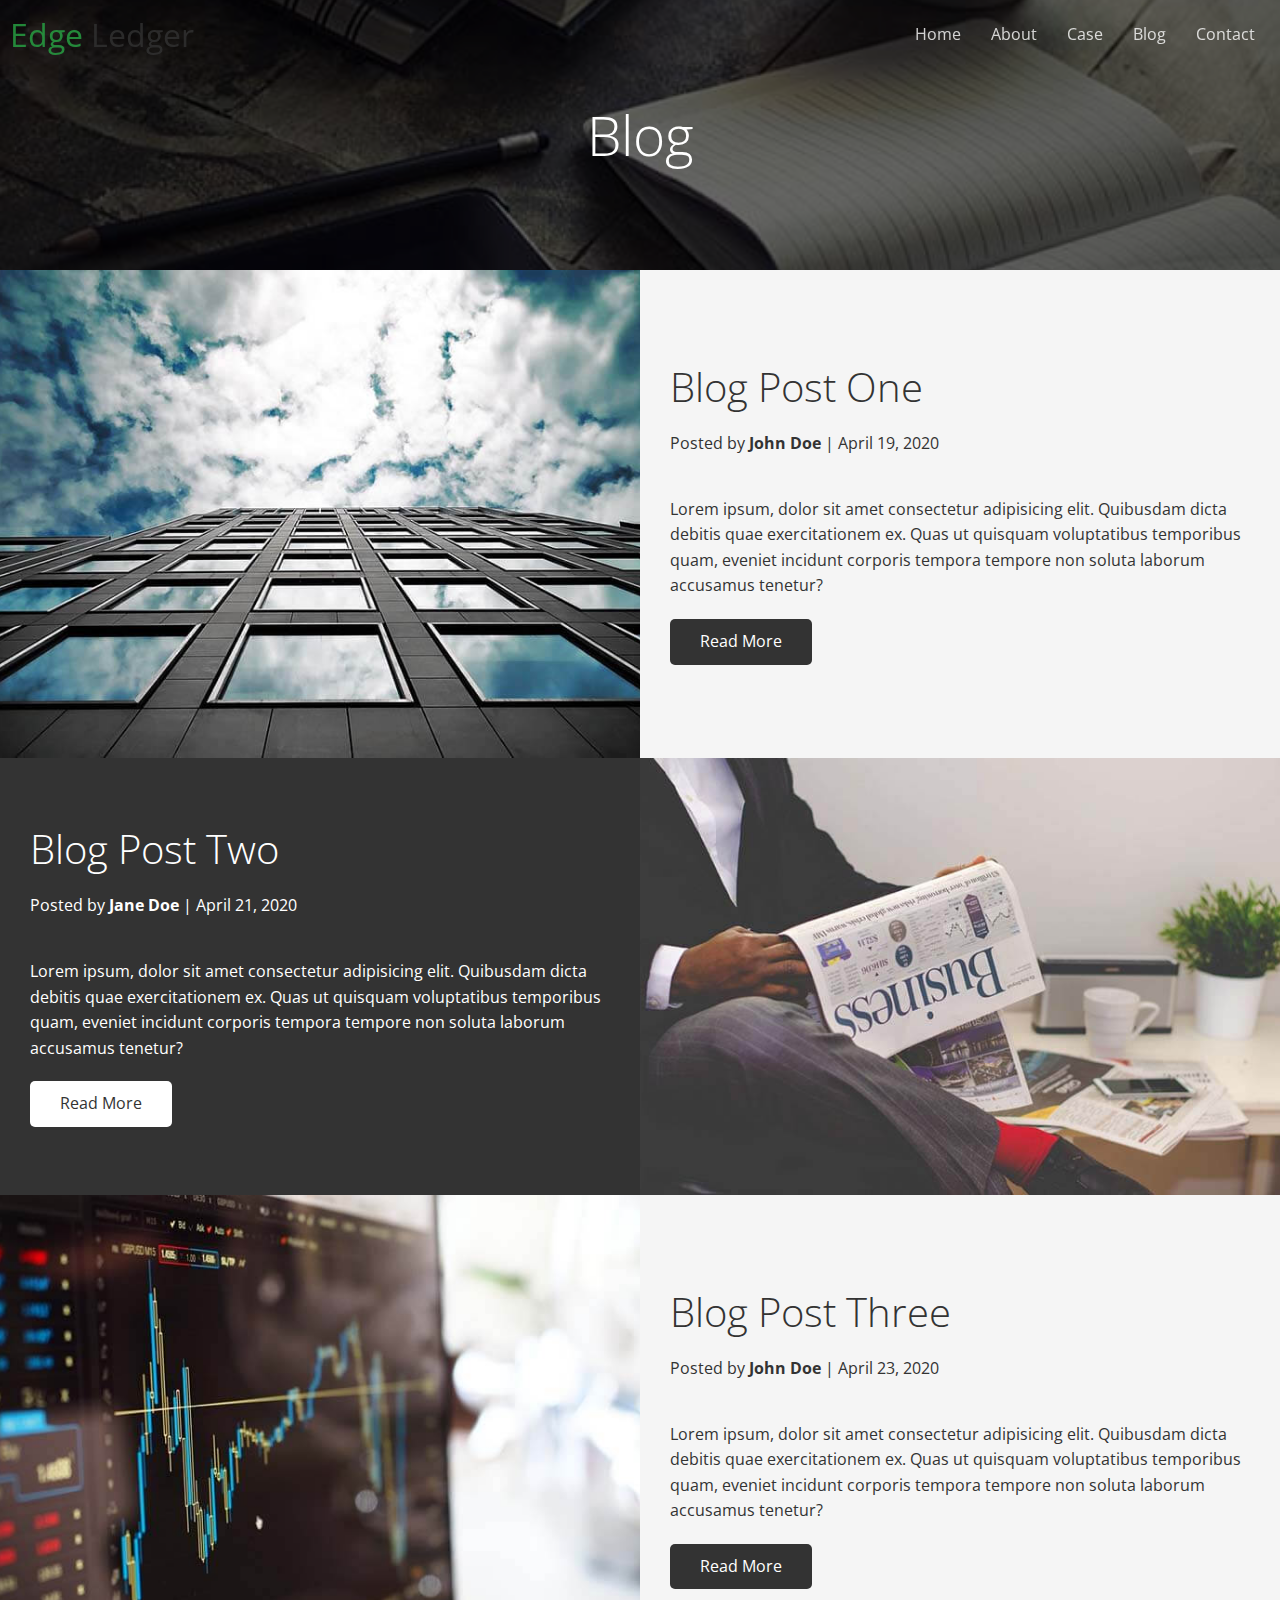
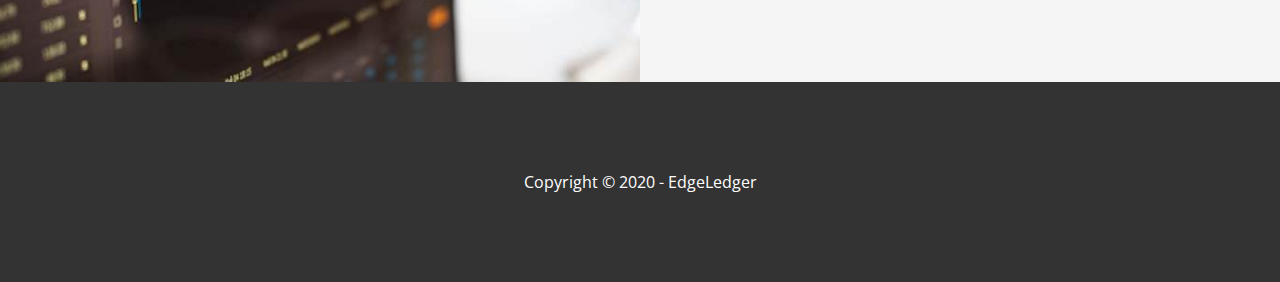
<file: blog.html>
<!DOCTYPE html>
<html lang="en">
  <head>
    <meta charset="UTF-8" />
    <meta http-equiv="X-UA-Compatible" content="IE=edge" />
    <meta name="viewport" content="width=device-width, initial-scale=1.0" />
    <link
      rel="stylesheet"
      href="https://cdnjs.cloudflare.com/ajax/libs/font-awesome/6.0.0-beta3/css/all.min.css"
      integrity="sha512-Fo3rlrZj/k7ujTnHg4CGR2D7kSs0v4LLanw2qksYuRlEzO+tcaEPQogQ0KaoGN26/zrn20ImR1DfuLWnOo7aBA=="
      crossorigin="anonymous"
      referrerpolicy="no-referrer"
    />
    <link rel="stylesheet" href="css/utilities.css" />
    <link rel="stylesheet" href="css/style.css" />
    <title>Read Our Blogs</title>
  </head>
  <body>
    <header class="hero blg">
      <div id="navbar" class="navbar top">
        <a href="index.html" id="home-link">
          <h1 class="logo">
            <span class="text-primary"
              ><i class="fas fa-book-open"></i>Edge</span
            >
            Ledger
          </h1>
        </a>
        <nav id="inner-nav">
          <ul>
            <li><a href="index.html">Home</a></li>
            <li><a href="index.html#about">About</a></li>
            <li><a href="index.html#cases">Case</a></li>
            <li><a href="index.html#blog">Blog</a></li>
            <li><a href="index.html#contact">Contact</a></li>
          </ul>
        </nav>
      </div>
      <div id="inner-nav" class="content">
        <h1>Blog</h1>
      </div>
    </header>

    <main>
      <article class="flex-columns">
        <div class="row">
          <div id="blog-img" class="column">
            <div class="column-1">
              <img src="/images/blog/blog1.jpg" alt="" />
            </div>
          </div>
          <div class="column">
            <div class="column-2 bg-light">
              <h2>Blog Post One</h2>
              <p class="meta">
                <i class="fas fa-user"></i> Posted by
                <strong>John Doe</strong> | April 19, 2020
              </p>
              <p>
                Lorem ipsum, dolor sit amet consectetur adipisicing elit.
                Quibusdam dicta debitis quae exercitationem ex. Quas ut quisquam
                voluptatibus temporibus quam, eveniet incidunt corporis tempora
                tempore non soluta laborum accusamus tenetur?
              </p>
              <a href="post.html" class="btn btn-dark"> Read More</a>
            </div>
          </div>
        </div>
      </article>
      <article class="flex-columns flex-reverse">
        <div class="row">
          <div class="column">
            <div class="column-2 bg-dark">
              <h2>Blog Post Two</h2>
              <p class="meta">
                <i class="fas fa-user"></i> Posted by
                <strong>Jane Doe</strong> | April 21, 2020
              </p>
              <p>
                Lorem ipsum, dolor sit amet consectetur adipisicing elit.
                Quibusdam dicta debitis quae exercitationem ex. Quas ut quisquam
                voluptatibus temporibus quam, eveniet incidunt corporis tempora
                tempore non soluta laborum accusamus tenetur?
              </p>
              <a href="post.html" class="btn btn-light"> Read More</a>
            </div>
          </div>
          <div id="blog-img" class="column">
            <div class="column-1">
              <img src="/images/blog/blog2.jpg" alt="" />
            </div>
          </div>
        </div>
      </article>
      <article class="flex-columns">
        <div class="row">
          <div id="blog-img" class="column">
            <div class="column-1">
              <img src="/images/blog/blog3.jpg" alt="" />
            </div>
          </div>
          <div class="column">
            <div class="column-2 bg-light">
              <h2>Blog Post Three</h2>
              <p class="meta">
                <i class="fas fa-user"></i> Posted by
                <strong>John Doe</strong> | April 23, 2020
              </p>
              <p>
                Lorem ipsum, dolor sit amet consectetur adipisicing elit.
                Quibusdam dicta debitis quae exercitationem ex. Quas ut quisquam
                voluptatibus temporibus quam, eveniet incidunt corporis tempora
                tempore non soluta laborum accusamus tenetur?
              </p>
              <a href="post.html" class="btn btn-dark"> Read More</a>
            </div>
          </div>
        </div>
      </article>
    </main>
    <footer class="footer bg-dark">
      <div class="socials">
        <a href="#"><i class="fab fa-facebook fa-2x"></i></a>
        <a href="#"><i class="fab fa-twitter fa-2x"></i></a>
        <a href="#"><i class="fab fa-youtube fa-2x"></i></a>
        <a href="#"><i class="fab fa-linkedin fa-2x"></i></a>
      </div>
      <p>Copyright &copy; 2020 - EdgeLedger</p>
    </footer>

    <script>
      const navbar = document.getElementById("navbar");
      let scrolled = false;

      window.onscroll = function () {
        if (window.pageYOffset > 100) {
          navbar.classList.remove("top");
          if (!scrolled) {
            navbar.style.transform = "translateY(-70px)";
          }
          setTimeout(function () {
            navbar.style.transform = "translateY(0px)";
            scrolled = true;
          }, 200);
        } else {
          navbar.classlist.add("top");
          scrolled = false;
        }
      };
    </script>
  </body>
</html>
</file>
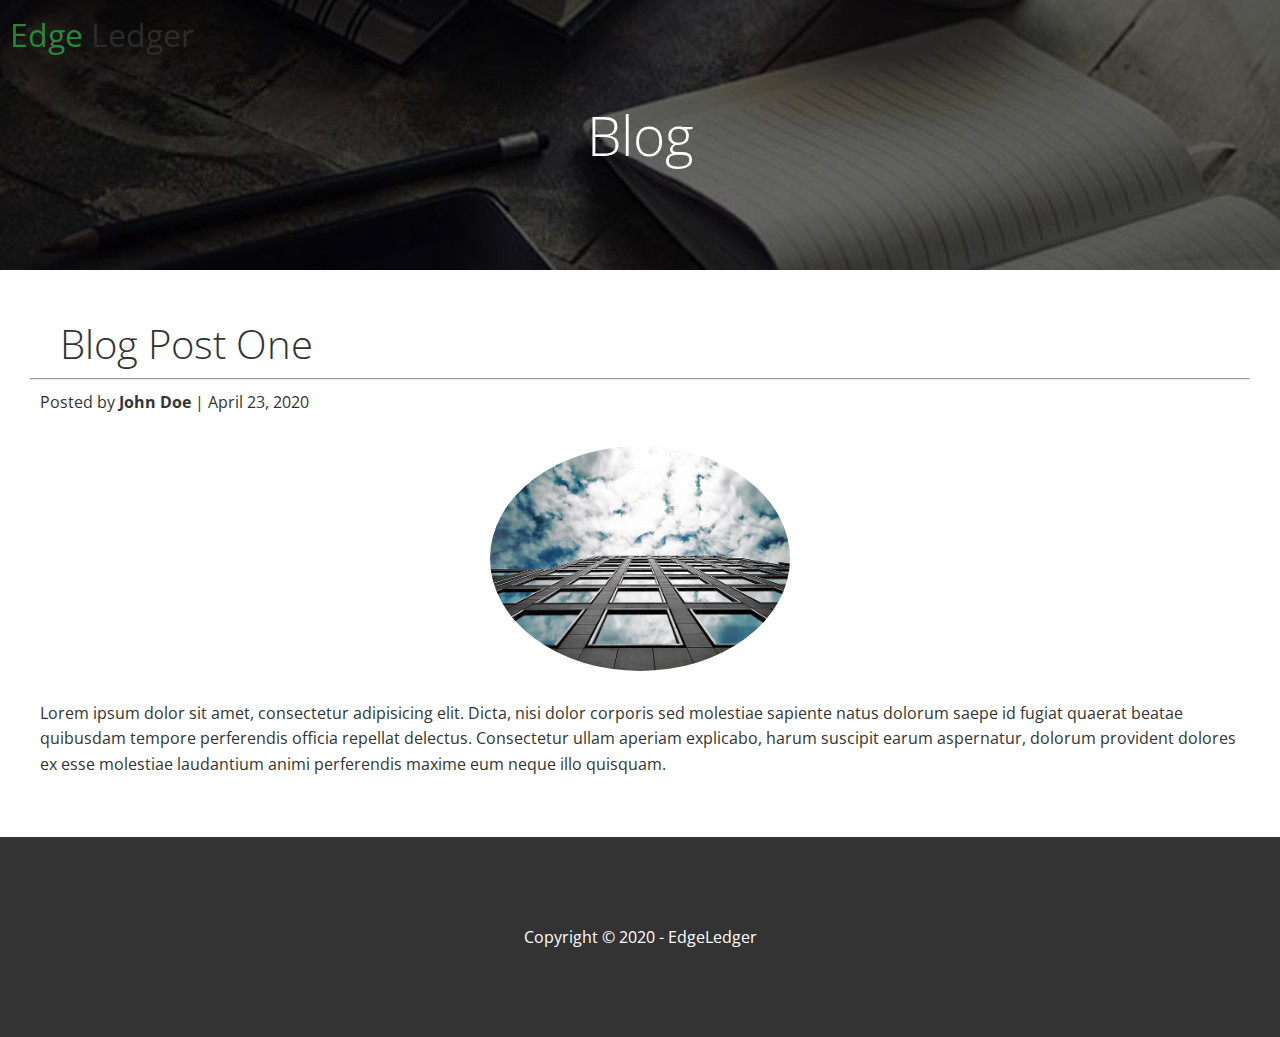
<file: post.html>
<!DOCTYPE html>
<html lang="en">
  <head>
    <meta charset="UTF-8" />
    <meta http-equiv="X-UA-Compatible" content="IE=edge" />
    <meta name="viewport" content="width=device-width, initial-scale=1.0" />
    <link
      rel="stylesheet"
      href="https://cdnjs.cloudflare.com/ajax/libs/font-awesome/6.0.0-beta3/css/all.min.css"
      integrity="sha512-Fo3rlrZj/k7ujTnHg4CGR2D7kSs0v4LLanw2qksYuRlEzO+tcaEPQogQ0KaoGN26/zrn20ImR1DfuLWnOo7aBA=="
      crossorigin="anonymous"
      referrerpolicy="no-referrer"
    />
    <link rel="stylesheet" href="css/utilities.css" />
    <link rel="stylesheet" href="css/style.css" />
    <title>Post One</title>
  </head>
  <body>
    <header class="hero blg">
      <div id="navbar" class="navbar top">
        <a href="index.html" id="home-link">
          <h1 class="logo">
            <span class="text-primary"
              ><i class="fas fa-book-open"></i>Edge</span
            >
            Ledger
          </h1>
        </a>
      </div>
      <div id="blog-img" class="content">
        <h1>Blog</h1>
      </div>
    </header>

    <main>
      <section class="post">
        <h2>Blog Post One</h2>
        <hr />
        <p class="meta">
          <i class="fas fa-user"></i> Posted by <strong>John Doe</strong> |
          April 23, 2020
        </p>
        <img src="/images/blog/blog1.jpg" alt="" />
        <p>
          Lorem ipsum dolor sit amet, consectetur adipisicing elit. Dicta, nisi
          dolor corporis sed molestiae sapiente natus dolorum saepe id fugiat
          quaerat beatae quibusdam tempore perferendis officia repellat
          delectus. Consectetur ullam aperiam explicabo, harum suscipit earum
          aspernatur, dolorum provident dolores ex esse molestiae laudantium
          animi perferendis maxime eum neque illo quisquam.
        </p>
      </section>
    </main>
    <footer class="footer bg-dark">
      <div class="socials">
        <a href="#"><i class="fab fa-facebook fa-2x"></i></a>
        <a href="#"><i class="fab fa-twitter fa-2x"></i></a>
        <a href="#"><i class="fab fa-youtube fa-2x"></i></a>
        <a href="#"><i class="fab fa-linkedin fa-2x"></i></a>
      </div>
      <p>Copyright &copy; 2020 - EdgeLedger</p>
    </footer>
    <script>
      const navbar = document.getElementById("navbar");
      let scrolled = false;

      window.onscroll = function () {
        if (window.pageYOffset > 100) {
          navbar.classList.remove("top");
          if (!scrolled) {
            navbar.style.transform = "translateY(-70px)";
          }
          setTimeout(function () {
            navbar.style.transform = "translateY(0px)";
            scrolled = true;
          }, 200);
        } else {
          navbar.classlist.add("top");
          scrolled = false;
        }
      };
    </script>
  </body>
</html>
</file>
<file: css/utilities.css>
/* Text Style*/

.text-primary {
  color: #28a745;
}
.text-secondary {
  color: #0284d0;
}

/*backgrounds*/

/*button*/
.btn {
  cursor: pointer;
  display: inline-block;
  background-color: #28a745;
  border: none;
  border-radius: 5px;
  color: white;
  padding: 10px 30px;
}

.btn:hover {
  opacity: 0.9;
  background-color: #0e7426;
}

.btn-primary,
.bg-primary {
  background-color: #28a745;
  color: White;
}

.bg-secondary {
  background-color: #0284d0;
  color: White;
}
.btn-secondary {
  background-color: #0284d0;
  color: White;
}

.btn-dark {
  background: #333;
  color: White;
}

.btn-light {
  background-color: white;
  color: #333;
}

.btn-outline {
  background: transparent;
  border: 1px solid white;
}

/*backgrounds*/

.bg-light {
  background-color: whitesmoke;
  color: #333;
}

.bg-dark {
  background-color: #333;
  color: white;
}

/* Flex items */
.flex-items {
  display: flex;
  text-align: center;
  justify-content: center;
  align-items: center;
  height: 100%;
}

.flex-items > div {
  padding: 20px;
}

/*flex columns*/

.flex-columns .flex-reverse {
  flex-direction: row-reverse;
}
.flex-columns .row {
  display: flex;
  flex-direction: row;
  justify-content: space-between;
  width: 100%;
}

.flex-columns .column {
  display: flex;
  flex-direction: column;
  flex-basis: 100%;
  flex: 1;
}

.flex-columns .column .column-1,
.flex-columns .column .column-2 {
  height: 100%;
}

.flex-columns img {
  height: 100%;
  width: 100%;
  object-fit: cover;
}

.flex-columns .column-2 {
  display: flex;
  flex-direction: column;
  justify-content: center;
  align-items: flex-start;
  padding: 30px;
}

.flex-columns h2 {
  font-size: 40px;
  font-weight: 100;
}

.flex-columns h4 {
  margin-bottom: 10px;
}

.flex-columns p {
  margin: 20px 0;
}

/*section*/

.section-header {
  padding: 30px;
  display: flex;
  flex-direction: column;
  justify-content: center;
  align-items: center;
  text-align: center;
}

.section-header h2 {
  font-size: 40px;
  margin: 20px 0;
}

.section-padding {
  padding: 20px 20px 40px;
}

/*flex grid*/

.flex-grid .row {
  display: flex;
  flex-wrap: wrap;
  justify-content: center;
  padding: 0 4px;
}

.flex-grid .column {
  flex: 25%;
  max-width: 25%;
  padding: 0 4px;
}

/*Media*/
</file>
<file: css/style.css>
@import url("https://fonts.googleapis.com/css2?family=Open+Sans:wght@300;400;500&display=swap");

* {
  margin: 0;
  padding: 0;
  box-sizing: border-box;
}

body {
  font-family: "Open Sans", sans-serif;
  background: white;
  color: #333;
  line-height: 1.6;
}

ul {
  list-style: none;
}

a {
  text-decoration: none;
  color: #333;
}

h1,
h2 {
  font-weight: 300;
  line-height: 1.2;
}

p {
  margin: 10px;
}

img {
  width: 100%;
}

.navbar {
  display: flex;
  align-items: center;
  justify-content: space-between;
  background-color: #333;
  color: #fff;
  opacity: 0.8;
  width: 100%;
  height: 70px;
  position: fixed;
  padding: 10px;
  transition: 0.5s;
}

.navbar.top {
  background: transparent;
}

.navbar ul {
  display: flex;
}

.navbar .logo {
  font-weight: 400;
}
.navbar ul li a {
  display: inline-block;
  padding: 10px 10px;
  margin: 0 5px;
  text-align: center;
  color: white;
}

.navbar a:hover {
  border-bottom: 2px solid #28a745;
}

/*Hero*/

.hero {
  background: url("../images/home/showcase.jpg") no-repeat center center/cover;
  height: 100vh;
  position: relative;
  color: #fff;
}

.hero .content {
  display: flex;
  flex-direction: column;
  align-items: center;
  justify-content: center;
  text-align: center;
  height: 100%;
  padding: 0 20px;
}

.hero .content h1 {
  font-size: 55px;
}

.hero .content p {
  font-size: 23px;
  max-width: 600px;
  margin: 20px 0 30px;
}

.hero::before {
  content: "";
  position: absolute;
  top: 0;
  left: 0;
  width: 100%;
  height: 100%;
  background: rgba(0, 0, 0, 0.6);
}

.hero * {
  z-index: 10;
}

.hero.blg {
  background: url("/images/home/blog.jpg") no-repeat center center/cover;
  height: 30vh;
}

/*Icons*/
.icons {
  padding: 30px;
}

.icons h3 {
  font-weight: bold;
  margin-bottom: 15px;
}

.icons i {
  background-color: #28a745;
  color: white;
  padding: 1rem;
  border-radius: 50%;
  margin-bottom: 15px;
}

/*Cases*/

.cases img:hover {
  opacity: 0.7;
}

.cases .row .column {
  padding: 20px;
}
/*Team*/
.team img {
  border-radius: 50%;
}

/*Callback*/

.callback-form {
  width: 100%;
  padding: 20px 0;
}

.callback-form label {
  display: block;
  margin-bottom: 5px;
}

.callback-form .form-control {
  margin-bottom: 15px;
}

.callback-form input {
  width: 100%;
  padding: 10px;
  height: 40px;
  border: #f5f5f5 1px solid;
}

.callback-form input:focus {
  outline-color: #28a745;
}

/*Footer*/

.footer {
  display: flex;
  flex-direction: column;
  justify-content: center;
  align-items: center;
  height: 200px;
}

.footer a {
  color: white;
}

.footer a:hover {
  color: #28a745;
}

/*Media*/

@media (max-width: 768px) {
  .navbar {
    flex-direction: column;
    height: 120px;
    padding: 20px;
  }

  .navbar a {
    padding: 10px 10px;
    margin: 0 3px;
  }
  .flex-items {
    flex-direction: column;
  }

  .flex-items .column .flex-grid .columns {
    flex: 100%;
    max-width: 100%;
  }

  .team img {
    width: 70%;
  }
}

/*Post*/

.post {
  padding: 50px 30px;
}

.post h2 {
  font-size: 40px;
  margin-bottom: 20px;
  padding-bottom: 10px;
  margin: 0 30px;
}

.post .meta {
  margin-bottom: 30px;
}

.post img {
  width: 300px;
  border-radius: 50%;
  display: block;
  margin: 0 auto 30px;
}

@media (max-width: 500px) {
  .solutions .row {
    flex-direction: column;
  }

  .cases .section-header > * {
    margin-bottom: 10px;
  }

  .section-header h2 {
    margin: 10px 0;
  }
  .section-header p {
    font-size: 0.9rem;
    width: 100%;
  }
  .cases .row .column {
    padding: 10px;
  }
  .flex-grid .column {
    flex: 1;
    max-width: 33%;
  }
  .blog .row {
    flex-direction: column;
  }
  .callback-form .row {
    flex-direction: column;
  }
  .callback-form .row .column + .column .column-2 {
    text-align: center;
  }
  .callback-form .row .column + .column .column-2 h2 {
    width: 100%;
  }
  .flex-columns .row {
    flex-direction: column;
    flex-direction: column-reverse;
  }
  .hero.blg {
    height: 150px;
  }
  .hero.blg .navbar {
    position: absolute;
  }

  .hero.blg .navbar h1 {
    color: white;
  }
  #blog-img {
    display: none;
  }
  #inner-nav {
    display: none;
  }
  .post {
    text-align: center;
  }

  #home-link {
    color: white;
  }
  .footer {
    padding: 10px 0;
    height: auto;
    font-size: 12px;
  }
  .callback-form {
    padding: 0;
  }
}
</file>
